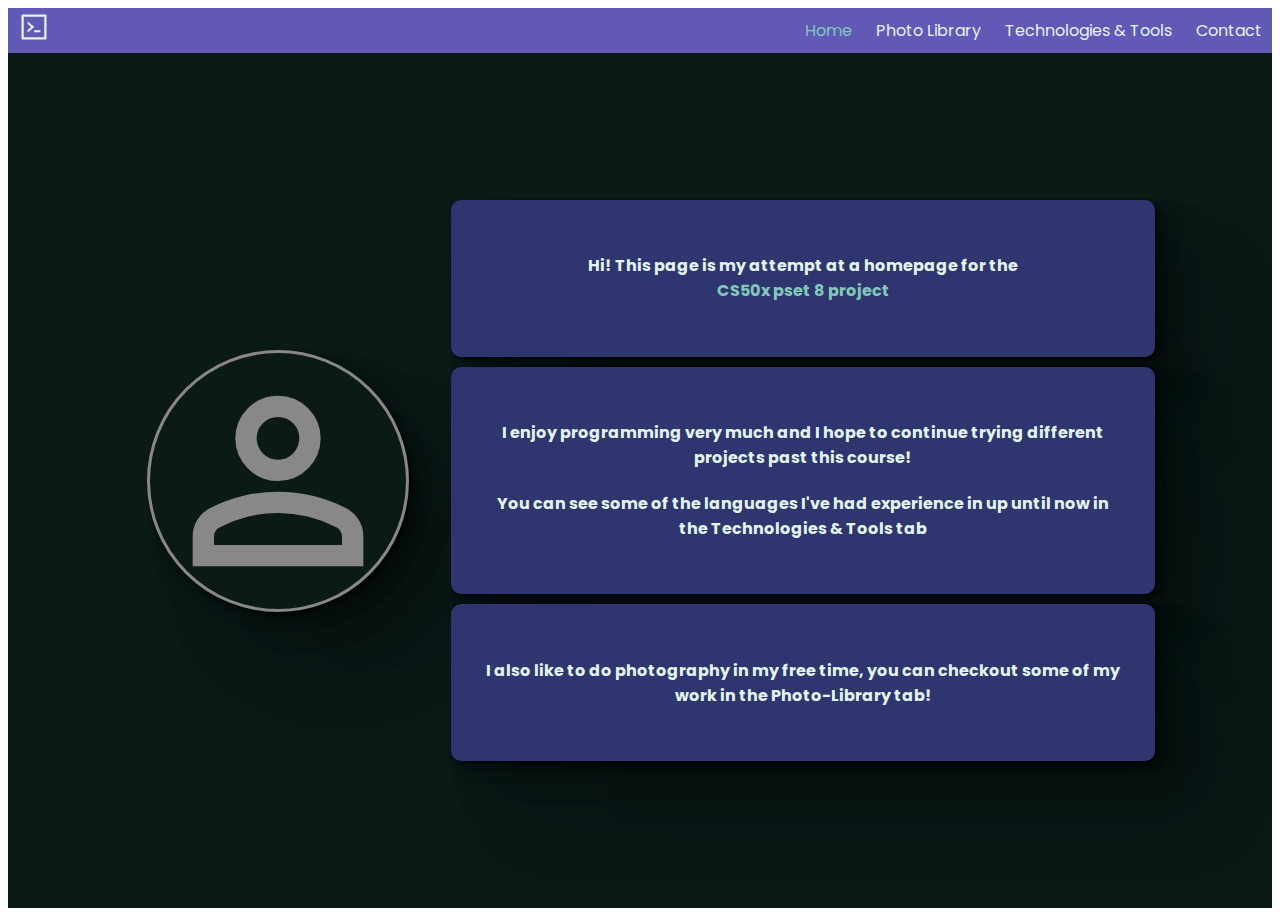
<file: index.html>
<!DOCTYPE html>

<html lang="en">
    <head>
        <link rel="stylesheet" href="https://cdn.jsdelivr.net/npm/bootstrap@4.5.3/dist/css/bootstrap.min.css" integrity="sha384-TX8t27EcRE3e/ihU7zmQxVncDAy5uIKz4rEkgIXeMed4M0jlfIDPvg6uqKI2xXr2" crossorigin="anonymous">
        <script src="https://code.jquery.com/jquery-3.5.1.slim.min.js" integrity="sha384-DfXdz2htPH0lsSSs5nCTpuj/zy4C+OGpamoFVy38MVBnE+IbbVYUew+OrCXaRkfj" crossorigin="anonymous"></script>
        <script src="https://cdn.jsdelivr.net/npm/bootstrap@4.5.3/dist/js/bootstrap.bundle.min.js" integrity="sha384-ho+j7jyWK8fNQe+A12Hb8AhRq26LrZ/JpcUGGOn+Y7RsweNrtN/tE3MoK7ZeZDyx" crossorigin="anonymous"></script>
        <link href="./styles.css" rel="stylesheet">
        <script src="./burger_menu.js" defer></script>

        <meta name="viewport" content="width=device-width, initial-scale=1">
        <title>My Homepage</title>
    </head>
    <body>
        <nav id="head">
            <div id="logo">
                <svg xmlns="http://www.w3.org/2000/svg" width="32" height="32" viewBox="0 0 1024 1024"><path fill="currentColor"
                    d="M516 673c0 4.4 3.4 8 7.5 8h185c4.1 0 7.5-3.6 7.5-8v-48c0-4.4-3.4-8-7.5-8h-185c-4.1 0-7.5 3.6-7.5 8v48zm-194.9 6.1l192-161c3.8-3.2 3.8-9.1 0-12.3l-192-160.9A7.95 7.95 0 0 0 308 351v62.7c0 2.4 1 4.6 2.9 6.1L420.7 512l-109.8 92.2a8.1 8.1 0 0 0-2.9 6.1V673c0 6.8 7.9 10.5 13.1 6.1zM880 112H144c-17.7 0-32 14.3-32 32v736c0 17.7 14.3 32 32 32h736c17.7 0 32-14.3 32-32V144c0-17.7-14.3-32-32-32zm-40 728H184V184h656v656z"/></svg>
            </div>
            <div id="borgir">
                <svg id="open" xmlns="http://www.w3.org/2000/svg" width="32" height="32" viewBox="0 0 24 24"><path fill="none" stroke="#ffffff" stroke-linecap="round" stroke-width="1.5" d="M4 7h3m13 0h-9m9 10h-3M4 17h9m-9-5h16"/></svg>
                <svg id="close" class="hide_me" xmlns="http://www.w3.org/2000/svg" width="32" height="32" viewBox="0 0 24 24"><path fill="#ffffff" d="M19 6.41L17.59 5L12 10.59L6.41 5L5 6.41L10.59 12L5 17.59L6.41 19L12 13.41L17.59 19L19 17.59L13.41 12L19 6.41z"/></svg>
            </div>
            <div id="content">
                <a style="color:var(--text_alt);" href="./index.html">Home</a>
                <a href="./photos.html">Photo Library</a>
                <a href="./langs.html">Technologies & Tools</a>
                <a href="./contact.html">Contact</a>
            </div>
        </nav>
        <section id="main" class="scroll">
            <svg id="icon" xmlns="http://www.w3.org/2000/svg" width="256" height="256" viewBox="0 0 24 24"><path fill="#888888" d="M12 12q-1.65 0-2.825-1.175T8 8q0-1.65 1.175-2.825T12 4q1.65 0 2.825 1.175T16 8q0 1.65-1.175 2.825T12 12Zm-8 8v-2.8q0-.85.438-1.562T5.6 14.55q1.55-.775 3.15-1.162T12 13q1.65 0 3.25.388t3.15 1.162q.725.375 1.163 1.088T20 17.2V20H4Zm2-2h12v-.8q0-.275-.137-.5t-.363-.35q-1.35-.675-2.725-1.012T12 15q-1.4 0-2.775.338T6.5 16.35q-.225.125-.363.35T6 17.2v.8Zm6-8q.825 0 1.413-.587T14 8q0-.825-.587-1.412T12 6q-.825 0-1.412.588T10 8q0 .825.588 1.413T12 10Zm0-2Zm0 10Z"/></svg>
            <div id="home_container">
                <div class="text_box">
                    <h4>Hi! This page is my attempt at a homepage for the<br><a href="https://cs50.harvard.edu/x/2023/psets/8/homepage/" target="_blank">CS50x pset 8 project</a></h4>
                </div>
                <div class="text_box">
                    <h4>I enjoy programming very much and I hope to continue trying different projects past this course!</h4>
                    <h4>You can see some of the languages I've had experience in up until now in the Technologies & Tools tab</h4>
                </div>
                <div class="text_box">
                    <h4>I also like to do photography in my free time, you can checkout some of my work in the Photo-Library tab!</h4>
                </div>
            </div>
        </section>
    </body>
</html>
</file>
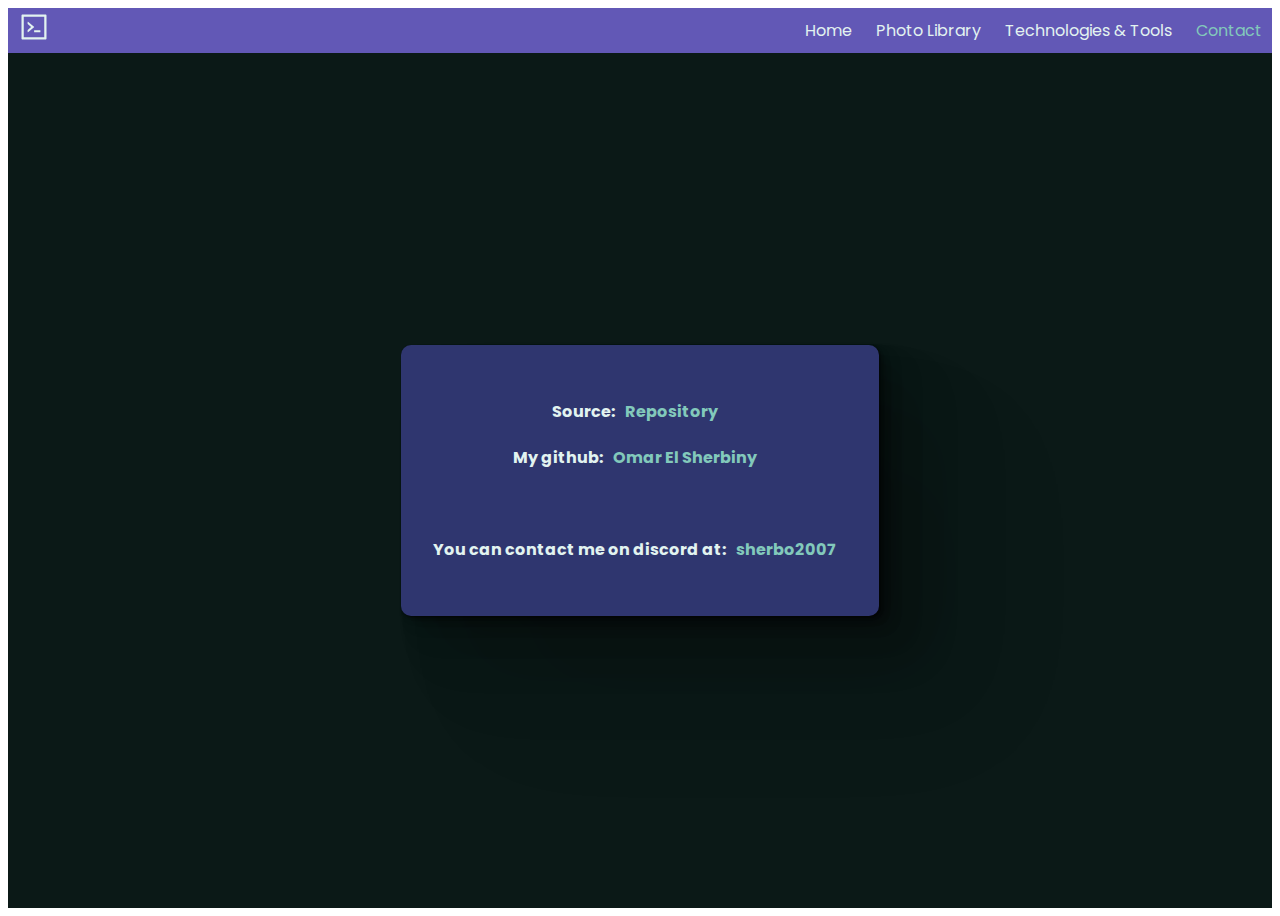
<file: contact.html>
<!DOCTYPE html>

<html lang="en">
    <head>
        <link rel="stylesheet" href="https://cdn.jsdelivr.net/npm/bootstrap@4.5.3/dist/css/bootstrap.min.css" integrity="sha384-TX8t27EcRE3e/ihU7zmQxVncDAy5uIKz4rEkgIXeMed4M0jlfIDPvg6uqKI2xXr2" crossorigin="anonymous">
        <script src="https://code.jquery.com/jquery-3.5.1.slim.min.js" integrity="sha384-DfXdz2htPH0lsSSs5nCTpuj/zy4C+OGpamoFVy38MVBnE+IbbVYUew+OrCXaRkfj" crossorigin="anonymous"></script>
        <script src="https://cdn.jsdelivr.net/npm/bootstrap@4.5.3/dist/js/bootstrap.bundle.min.js" integrity="sha384-ho+j7jyWK8fNQe+A12Hb8AhRq26LrZ/JpcUGGOn+Y7RsweNrtN/tE3MoK7ZeZDyx" crossorigin="anonymous"></script>
        <link href="./styles.css" rel="stylesheet">
        <script src="./burger_menu.js" defer></script>

        <meta name="viewport" content="width=device-width, initial-scale=1">
        <title>My Homepage</title>
    </head>
    <body>
        <nav id="head">
            <div id="logo">
                <svg xmlns="http://www.w3.org/2000/svg" width="32" height="32" viewBox="0 0 1024 1024"><path fill="currentColor"
                    d="M516 673c0 4.4 3.4 8 7.5 8h185c4.1 0 7.5-3.6 7.5-8v-48c0-4.4-3.4-8-7.5-8h-185c-4.1 0-7.5 3.6-7.5 8v48zm-194.9 6.1l192-161c3.8-3.2 3.8-9.1 0-12.3l-192-160.9A7.95 7.95 0 0 0 308 351v62.7c0 2.4 1 4.6 2.9 6.1L420.7 512l-109.8 92.2a8.1 8.1 0 0 0-2.9 6.1V673c0 6.8 7.9 10.5 13.1 6.1zM880 112H144c-17.7 0-32 14.3-32 32v736c0 17.7 14.3 32 32 32h736c17.7 0 32-14.3 32-32V144c0-17.7-14.3-32-32-32zm-40 728H184V184h656v656z"/></svg>
            </div>
            <div id="borgir">
                <svg id="open" xmlns="http://www.w3.org/2000/svg" width="32" height="32" viewBox="0 0 24 24"><path fill="none" stroke="#ffffff" stroke-linecap="round" stroke-width="1.5" d="M4 7h3m13 0h-9m9 10h-3M4 17h9m-9-5h16"/></svg>
                <svg id="close" class="hide_me" xmlns="http://www.w3.org/2000/svg" width="32" height="32" viewBox="0 0 24 24"><path fill="#ffffff" d="M19 6.41L17.59 5L12 10.59L6.41 5L5 6.41L10.59 12L5 17.59L6.41 19L12 13.41L17.59 19L19 17.59L13.41 12L19 6.41z"/></svg>
            </div>
            <div id="content">
                <a href="./index.html">Home</a>
                <a href="./photos.html">Photo Library</a>
                <a href="./langs.html">Technologies & Tools</a>
                <a style="color:var(--text_alt);" href="./contact.html">Contact</a>
            </div>
        </nav>
        <section id="main" class="scroll">
            <div class="text_box">
                <h4>Source:<a href="https://github.com/omar-elsherbiny/My-Hompage" target="_blank">Repository</a></h4>
                <h4>My github:<a href="https://github.com/omar-elsherbiny" target="_blank">Omar El Sherbiny</a></h4>
                <br>
                <h4>You can contact me on discord at:<a href="https://discord.com/users/618443479856447500" target="_blank">sherbo2007</a></h4>
            </div>
        </section>
    </body>
</html>
</file>
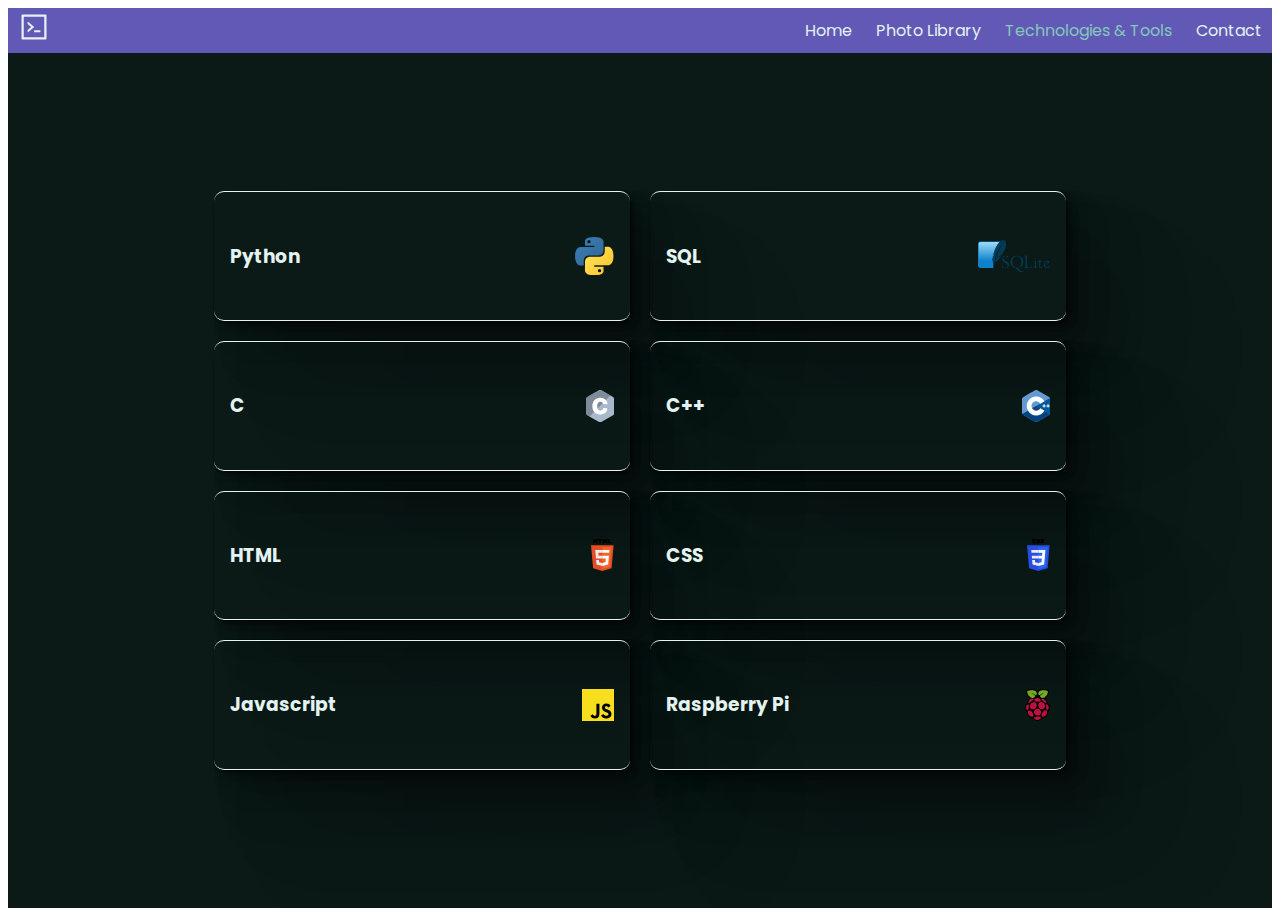
<file: langs.html>
<!DOCTYPE html>

<html lang="en">
    <head>
        <link rel="stylesheet" href="https://cdn.jsdelivr.net/npm/bootstrap@4.5.3/dist/css/bootstrap.min.css" integrity="sha384-TX8t27EcRE3e/ihU7zmQxVncDAy5uIKz4rEkgIXeMed4M0jlfIDPvg6uqKI2xXr2" crossorigin="anonymous">
        <script src="https://code.jquery.com/jquery-3.5.1.slim.min.js" integrity="sha384-DfXdz2htPH0lsSSs5nCTpuj/zy4C+OGpamoFVy38MVBnE+IbbVYUew+OrCXaRkfj" crossorigin="anonymous"></script>
        <script src="https://cdn.jsdelivr.net/npm/bootstrap@4.5.3/dist/js/bootstrap.bundle.min.js" integrity="sha384-ho+j7jyWK8fNQe+A12Hb8AhRq26LrZ/JpcUGGOn+Y7RsweNrtN/tE3MoK7ZeZDyx" crossorigin="anonymous"></script>
        <link href="./styles.css" rel="stylesheet">
        <script src="./burger_menu.js" defer></script>

        <meta name="viewport" content="width=device-width, initial-scale=1">
        <title>My Homepage</title>
    </head>
    <body>
        <nav id="head">
            <div id="logo">
                <svg xmlns="http://www.w3.org/2000/svg" width="32" height="32" viewBox="0 0 1024 1024"><path fill="currentColor"
                    d="M516 673c0 4.4 3.4 8 7.5 8h185c4.1 0 7.5-3.6 7.5-8v-48c0-4.4-3.4-8-7.5-8h-185c-4.1 0-7.5 3.6-7.5 8v48zm-194.9 6.1l192-161c3.8-3.2 3.8-9.1 0-12.3l-192-160.9A7.95 7.95 0 0 0 308 351v62.7c0 2.4 1 4.6 2.9 6.1L420.7 512l-109.8 92.2a8.1 8.1 0 0 0-2.9 6.1V673c0 6.8 7.9 10.5 13.1 6.1zM880 112H144c-17.7 0-32 14.3-32 32v736c0 17.7 14.3 32 32 32h736c17.7 0 32-14.3 32-32V144c0-17.7-14.3-32-32-32zm-40 728H184V184h656v656z"/></svg>
            </div>
            <div id="borgir">
                <svg id="open" xmlns="http://www.w3.org/2000/svg" width="32" height="32" viewBox="0 0 24 24"><path fill="none" stroke="#ffffff" stroke-linecap="round" stroke-width="1.5" d="M4 7h3m13 0h-9m9 10h-3M4 17h9m-9-5h16"/></svg>
                <svg id="close" class="hide_me" xmlns="http://www.w3.org/2000/svg" width="32" height="32" viewBox="0 0 24 24"><path fill="#ffffff" d="M19 6.41L17.59 5L12 10.59L6.41 5L5 6.41L10.59 12L5 17.59L6.41 19L12 13.41L17.59 19L19 17.59L13.41 12L19 6.41z"/></svg>
            </div>
            <div id="content">
                <a href="./index.html">Home</a>
                <a href="./photos.html">Photo Library</a>
                <a style="color:var(--text_alt);" href="./langs.html">Technologies & Tools</a>
                <a href="./contact.html">Contact</a>
            </div>
        </nav>
        <section id="main" class="scroll">
            <div id="lang_container">
                <div class="lang">
                    <h3>Python</h3>
                    <svg xmlns="http://www.w3.org/2000/svg" width="38.556" height="38.4" viewBox="0 0 256 255"><defs><linearGradient id="logosPython0" x1="12.959%" x2="79.639%" y1="12.039%" y2="78.201%"><stop offset="0%" stop-color="#387EB8"/><stop offset="100%" stop-color="#366994"/></linearGradient><linearGradient id="logosPython1" x1="19.128%" x2="90.742%" y1="20.579%" y2="88.429%"><stop offset="0%" stop-color="#FFE052"/><stop offset="100%" stop-color="#FFC331"/></linearGradient></defs><path fill="url(#logosPython0)" d="M126.916.072c-64.832 0-60.784 28.115-60.784 28.115l.072 29.128h61.868v8.745H41.631S.145 61.355.145 126.77c0 65.417 36.21 63.097 36.21 63.097h21.61v-30.356s-1.165-36.21 35.632-36.21h61.362s34.475.557 34.475-33.319V33.97S194.67.072 126.916.072ZM92.802 19.66a11.12 11.12 0 0 1 11.13 11.13a11.12 11.12 0 0 1-11.13 11.13a11.12 11.12 0 0 1-11.13-11.13a11.12 11.12 0 0 1 11.13-11.13Z"/><path fill="url(#logosPython1)" d="M128.757 254.126c64.832 0 60.784-28.115 60.784-28.115l-.072-29.127H127.6v-8.745h86.441s41.486 4.705 41.486-60.712c0-65.416-36.21-63.096-36.21-63.096h-21.61v30.355s1.165 36.21-35.632 36.21h-61.362s-34.475-.557-34.475 33.32v56.013s-5.235 33.897 62.518 33.897Zm34.114-19.586a11.12 11.12 0 0 1-11.13-11.13a11.12 11.12 0 0 1 11.13-11.131a11.12 11.12 0 0 1 11.13 11.13a11.12 11.12 0 0 1-11.13 11.13Z"/></svg>
                </div>
                <div class="lang">
                    <h3>SQL</h3>
                    <svg xmlns="http://www.w3.org/2000/svg" width="71.86" height="32" viewBox="0 0 512 228"><defs><linearGradient id="logosSqlite0" x1="57.662%" x2="57.662%" y1="2.046%" y2="94.439%"><stop offset="0%" stop-color="#97D9F6"/><stop offset="92.024%" stop-color="#0F80CC"/><stop offset="100%" stop-color="#0F80CC"/></linearGradient></defs><path fill="#003B57" d="M194.52 112.044c-6.821 0-12.368 2.02-16.62 6.055c-4.251 4.04-6.408 9.335-6.408 15.824c0 3.362.535 6.428 1.59 9.237c1.056 2.815 2.699 5.423 4.907 7.78c2.208 2.358 6.628 5.561 13.215 9.635c8.084 4.934 13.373 8.939 15.912 12.066c2.54 3.124 3.801 6.398 3.801 9.812c0 4.57-1.504 8.219-4.597 10.961c-3.097 2.744-7.24 4.11-12.375 4.11c-5.417 0-10.136-1.909-14.188-5.7c-4.052-3.798-6.098-8.821-6.144-15.117h-2.52v22.851h2.52c.77-2.164 1.834-3.27 3.227-3.27c.67 0 2.24.461 4.685 1.325c5.949 2.117 10.834 3.138 14.674 3.138c6.617 0 12.266-2.317 16.972-7.027c4.7-4.708 7.072-10.387 7.072-17.017c0-5.14-1.566-9.715-4.64-13.701c-3.075-3.992-9.054-8.635-17.99-13.967c-7.689-4.62-12.68-8.382-14.983-11.315c-2.307-2.929-3.492-6.169-3.492-9.724c0-3.845 1.413-6.934 4.199-9.238c2.786-2.305 6.437-3.447 11.006-3.447c5.14 0 9.426 1.526 12.817 4.597c3.388 3.076 5.347 7.339 5.923 12.817h2.52v-19.8h-2.343c-.287 1.009-.552 1.654-.796 1.944c-.237.288-.693.442-1.37.442c-.815 0-2.268-.343-4.332-1.017c-4.42-1.488-8.495-2.254-12.243-2.254Zm82.342 0c-8.311 0-15.857 1.96-22.674 5.879c-6.828 3.912-12.233 9.345-16.221 16.265c-3.987 6.92-5.967 14.268-5.967 22.1c0 10.52 3.444 19.894 10.387 28.11c6.946 8.21 15.27 13.326 24.928 15.293c2.208 1.15 5.367 4.12 9.503 8.928c4.66 5.425 8.603 9.338 11.845 11.668a35.592 35.592 0 0 0 10.43 5.172c3.7 1.126 7.699 1.68 12.023 1.68c5.237 0 9.925-.911 14.055-2.785l-.928-2.299c-2.397.865-4.954 1.282-7.646 1.282c-3.655 0-7.348-1.205-11.05-3.624c-3.697-2.426-8.32-7.053-13.834-13.879c-2.592-3.27-4.381-5.334-5.393-6.143c10.568-2.064 19.257-7.185 26.034-15.382c6.774-8.192 10.165-17.542 10.165-28.022c0-12.442-4.427-22.9-13.215-31.425c-8.796-8.527-19.612-12.818-32.442-12.818Zm51.403 0l.133 2.696c5.533 0 8.633 1.63 9.326 4.906c.258 1.173.376 3.337.397 6.453l-.044 59.625c-.046 4.453-.68 7.296-1.9 8.53c-1.222 1.225-3.287 1.993-6.276 2.298l-.133 2.697h55.16l1.415-13.525h-2.52c-.72 3.684-2.369 6.324-4.994 7.823c-2.633 1.51-7.288 2.254-14.011 2.254h-5.216c-6.05 0-9.55-2.187-10.475-6.586c-.19-.87-.256-1.803-.265-2.828l.22-60.288c0-4.446.561-7.425 1.725-8.884c1.175-1.453 3.295-2.266 6.364-2.475l-.132-2.696h-28.774Zm-50.52 3.27c9.375 0 17.028 3.693 22.94 11.139c5.91 7.449 8.84 17.658 8.84 30.586c0 12.25-2.972 22.058-8.928 29.436c-5.957 7.376-13.884 11.05-23.735 11.05c-9.464 0-17.139-3.789-23.028-11.403c-5.884-7.615-8.795-17.501-8.795-29.658c0-12.492 2.947-22.492 8.884-29.967c5.933-7.466 13.878-11.182 23.823-11.182Zm126.852 12.819c-1.346 0-2.371.454-3.138 1.37c-.785.912-1.026 2.017-.752 3.359c.265 1.302 1 2.442 2.166 3.403c1.16.96 2.411 1.459 3.757 1.459c1.301 0 2.293-.499 3.005-1.459c.713-.96.93-2.101.663-3.403c-.274-1.342-.983-2.447-2.077-3.36c-1.107-.915-2.323-1.37-3.624-1.37Zm36.375 9.149c-2.286 8.794-7.241 13.553-14.85 14.32l.088 2.52h8.884l-.177 29.79c.014 5.093.17 8.484.53 10.21c.876 4.131 3.574 6.232 8.089 6.232c6.533 0 13.385-3.98 20.552-11.934l-2.165-1.856c-5.175 5.238-9.75 7.867-13.746 7.867c-2.456 0-3.978-1.412-4.553-4.199c-.157-.677-.22-1.468-.22-2.387l.088-33.723h13.569l-.133-4.023h-13.392v-12.817h-2.564Zm52.464 11.226c-7.59 0-13.763 3.685-18.563 11.006c-4.775 7.333-6.253 15.458-4.376 24.398c1.105 5.236 3.306 9.294 6.674 12.154c3.363 2.86 7.629 4.288 12.73 4.288c4.748 0 11.36-1.203 14.143-3.625c2.79-2.42 5.36-6.342 7.735-11.712l-1.9-1.99c-3.788 6.968-11.43 10.476-17.194 10.476c-7.924 0-12.777-4.348-14.586-12.995a31.614 31.614 0 0 1-.53-3.536c9.427-1.492 16.571-4.135 21.392-7.955c4.818-3.823 9.655-7.875 8.752-12.155c-.538-2.544-1.858-4.544-3.89-6.055c-2.058-1.511-7.4-2.299-10.387-2.299Zm-82.96.31l-16.354 3.757v2.917l5.657-.707c2.74 0 4.353 1.24 4.862 3.712c.171.827.28 1.99.31 3.448l-.178 26.74c-.045 3.7-.456 5.851-1.281 6.497c-.833.647-3.029.973-6.586.973l-.088 2.519h25.944l-.044-2.52c-3.605 0-5.942-.284-6.983-.84c-1.024-.55-1.73-1.555-2.033-3.093c-.235-1.108-.338-3.018-.354-5.657l.089-37.746h-2.962Zm78.806 4.95c1.579 0 3.104.61 4.64 1.812c1.516 1.198 2.439 2.53 2.741 3.978c1.48 7.11-4.823 12.024-19.006 14.762c-.404-5.183.494-9.89 2.785-14.143c2.274-4.25 5.235-6.409 8.84-6.409Z"/><path fill="#0F80CC" d="M157.888 9.952H17.15C7.717 9.952 0 17.67 0 27.102V182.31c0 9.432 7.717 17.15 17.15 17.15h92.693c-1.052-46.122 14.698-135.63 48.045-189.508Z"/><path fill="url(#logosSqlite0)" d="M152.775 14.955H17.15c-6.698 0-12.148 5.449-12.148 12.148v143.883c30.716-11.788 76.817-21.96 108.693-21.498c6.406-33.494 25.232-99.134 39.08-134.533Z"/><path fill="#003B57" d="M190.715 4.872c-9.639-8.595-21.31-5.143-32.827 5.08c-1.71 1.518-3.416 3.203-5.113 5.003c-19.704 20.903-37.994 59.62-43.676 89.19c2.214 4.489 3.943 10.217 5.081 14.593c.292 1.122.555 2.176.766 3.072c.5 2.122.769 3.497.769 3.497s-.177-.668-.902-2.77c-.138-.403-.292-.843-.474-1.361a15.78 15.78 0 0 0-.304-.752c-1.285-2.988-4.84-9.294-6.405-12.04a300.723 300.723 0 0 0-3.511 10.983c4.517 8.265 7.27 22.429 7.27 22.429s-.239-.918-1.374-4.122c-1.008-2.833-6.027-11.628-7.216-13.684c-2.034 7.509-2.842 12.578-2.113 13.812c1.415 2.391 2.762 6.518 3.946 11.081c2.673 10.28 4.53 22.796 4.53 22.796s.06.83.162 2.106c-.372 8.633-.149 17.584.52 25.674c.885 10.71 2.552 19.91 4.677 24.834l1.443-.786c-3.12-9.701-4.388-22.414-3.833-37.076c.84-22.41 5.997-49.437 15.526-77.606c16.1-42.523 38.436-76.641 58.879-92.935c-18.633 16.828-43.851 71.297-51.4 91.467c-8.453 22.588-14.443 43.784-18.053 64.092c6.229-19.039 26.368-27.222 26.368-27.222s9.877-12.182 21.42-29.586c-6.914 1.577-18.268 4.277-22.071 5.875c-5.61 2.353-7.121 3.156-7.121 3.156s18.17-11.066 33.76-16.076c21.44-33.768 44.799-81.74 21.276-102.724"/></svg>
                </div>
                <div class="lang">
                    <h3>C</h3>
                    <svg xmlns="http://www.w3.org/2000/svg" width="28.45" height="32" viewBox="0 0 256 288"><path fill="#A9B9CB" d="M255.987 85.672c-.002-4.843-1.037-9.122-3.129-12.794c-2.055-3.612-5.134-6.638-9.262-9.032c-34.081-19.67-68.195-39.28-102.264-58.97c-9.185-5.307-18.091-5.114-27.208.27c-13.565 8.008-81.481 46.956-101.719 58.689C4.071 68.665.015 76.056.013 85.663C0 125.221.013 164.777 0 204.336c.002 4.736.993 8.932 2.993 12.55c2.056 3.72 5.177 6.83 9.401 9.278c20.239 11.733 88.164 50.678 101.726 58.688c9.121 5.387 18.027 5.579 27.215.27c34.07-19.691 68.186-39.3 102.272-58.97c4.224-2.447 7.345-5.559 9.401-9.276c1.997-3.618 2.99-7.814 2.992-12.551c0 0 0-79.094-.013-118.653"/><path fill="#7F8B99" d="M141.101 5.134c-9.17-5.294-18.061-5.101-27.163.269C100.395 13.39 32.59 52.237 12.385 63.94C4.064 68.757.015 76.129.013 85.711C0 125.166.013 164.62 0 204.076c.002 4.724.991 8.909 2.988 12.517c2.053 3.711 5.169 6.813 9.386 9.254a9008.51 9008.51 0 0 0 20.159 11.62L219.625 50.375c-26.178-15.074-52.363-30.136-78.524-45.241"/><path fill="#FFF" d="m154.456 126.968l39.839.281c0-16.599-16.802-57.249-64.973-57.249c-30.691 0-71.951 19.512-71.951 75.61c0 56.097 40.447 74.39 71.951 74.39c51.017 0 63.21-35.302 63.21-55.252l-38.007-2.173s1.017 23.075-25.406 23.075c-24.39 0-28.46-29.878-28.46-40.04c0-15.447 5.493-40.244 28.46-40.244c22.968 0 25.337 21.602 25.337 21.602"/></svg>
                </div>
                <div class="lang">
                    <h3>C++</h3>
                    <svg xmlns="http://www.w3.org/2000/svg" width="28.45" height="32" viewBox="0 0 256 288"><path fill="#649AD2" d="M255.987 84.59c-.002-4.837-1.037-9.112-3.13-12.781c-2.054-3.608-5.133-6.632-9.261-9.023c-34.08-19.651-68.195-39.242-102.264-58.913c-9.185-5.303-18.09-5.11-27.208.27c-13.565 8-81.48 46.91-101.719 58.632C4.071 67.6.015 74.984.013 84.58C0 124.101.013 163.62 0 203.141c0 4.73.993 8.923 2.993 12.537c2.056 3.717 5.177 6.824 9.401 9.269c20.24 11.722 88.164 50.63 101.726 58.631c9.121 5.382 18.027 5.575 27.215.27c34.07-19.672 68.186-39.262 102.272-58.913c4.224-2.444 7.345-5.553 9.401-9.267c1.997-3.614 2.992-7.806 2.992-12.539c0 0 0-79.018-.013-118.539"/><path fill="#004482" d="m128.392 143.476l-125.4 72.202c2.057 3.717 5.178 6.824 9.402 9.269c20.24 11.722 88.164 50.63 101.726 58.631c9.121 5.382 18.027 5.575 27.215.27c34.07-19.672 68.186-39.262 102.272-58.913c4.224-2.444 7.345-5.553 9.401-9.267l-124.616-72.192"/><path fill="#1A4674" d="M91.25 164.863c7.297 12.738 21.014 21.33 36.75 21.33c15.833 0 29.628-8.7 36.888-21.576l-36.496-21.141l-37.142 21.387"/><path fill="#01589C" d="M255.987 84.59c-.002-4.837-1.037-9.112-3.13-12.781l-124.465 71.667l124.616 72.192c1.997-3.614 2.99-7.806 2.992-12.539c0 0 0-79.018-.013-118.539"/><path fill="#FFF" d="M249.135 148.636h-9.738v9.74h-9.74v-9.74h-9.737V138.9h9.737v-9.738h9.74v9.738h9.738v9.737ZM128 58.847c31.135 0 58.358 16.74 73.17 41.709l.444.759l-37.001 21.307c-7.333-12.609-20.978-21.094-36.613-21.094c-23.38 0-42.333 18.953-42.333 42.332a42.13 42.13 0 0 0 5.583 21.003c7.297 12.738 21.014 21.33 36.75 21.33c15.659 0 29.325-8.51 36.647-21.153l.241-.423l36.947 21.406c-14.65 25.597-42.228 42.851-73.835 42.851c-31.549 0-59.084-17.185-73.754-42.707c-7.162-12.459-11.26-26.904-11.26-42.307c0-46.95 38.061-85.013 85.014-85.013Zm75.865 70.314v9.738h9.737v9.737h-9.737v9.74h-9.738v-9.74h-9.738V138.9h9.738v-9.738h9.738Z"/></svg>
                </div>
                <div class="lang">
                    <h3>HTML</h3>
                    <svg xmlns="http://www.w3.org/2000/svg" width="22.7" height="32" viewBox="0 0 256 361"><path fill="#E44D26" d="m255.555 70.766l-23.241 260.36l-104.47 28.962l-104.182-28.922L.445 70.766h255.11Z"/><path fill="#F16529" d="m128 337.95l84.417-23.403l19.86-222.49H128V337.95Z"/><path fill="#EBEBEB" d="M82.82 155.932H128v-31.937H47.917l.764 8.568l7.85 88.01H128v-31.937H85.739l-2.919-32.704Zm7.198 80.61h-32.06l4.474 50.146l65.421 18.16l.147-.04V271.58l-.14.037l-35.568-9.604l-2.274-25.471Z"/><path d="M24.18 0h16.23v16.035h14.847V0h16.231v48.558h-16.23v-16.26H40.411v16.26h-16.23V0Zm68.65 16.103H78.544V0h44.814v16.103h-14.295v32.455h-16.23V16.103h-.001ZM130.47 0h16.923l10.41 17.062L168.203 0h16.93v48.558h-16.164V24.49l-11.166 17.265h-.28L146.35 24.49v24.068h-15.88V0Zm62.74 0h16.235v32.508h22.824v16.05h-39.06V0Z"/><path fill="#FFF" d="M127.89 220.573h39.327l-3.708 41.42l-35.62 9.614v33.226l65.473-18.145l.48-5.396l7.506-84.08l.779-8.576H127.89v31.937Zm0-64.719v.078h77.143l.64-7.178l1.456-16.191l.763-8.568H127.89v31.86Z"/></svg>
                </div>
                <div class="lang">
                    <h3>CSS</h3>
                    <svg xmlns="http://www.w3.org/2000/svg" width="22.7" height="32" viewBox="0 0 256 361"><path fill="#264DE4" d="M127.844 360.088L23.662 331.166L.445 70.766h255.11l-23.241 260.36l-104.47 28.962Z"/><path fill="#2965F1" d="m212.417 314.547l19.86-222.49H128V337.95l84.417-23.403Z"/><path fill="#EBEBEB" d="m53.669 188.636l2.862 31.937H128v-31.937H53.669Zm-5.752-64.641l2.903 31.937H128v-31.937H47.917ZM128 271.58l-.14.037l-35.568-9.604l-2.274-25.471h-32.06l4.474 50.146l65.421 18.16l.147-.04V271.58Z"/><path d="M60.484 0h38.68v16.176H76.66v16.176h22.506v16.175H60.484V0Zm46.417 0h38.681v14.066h-22.505v2.813h22.505v32.352h-38.68V34.46h22.505v-2.813H106.9V0Zm46.418 0H192v14.066h-22.505v2.813H192v32.352h-38.681V34.46h22.505v-2.813H153.32V0Z"/><path fill="#FFF" d="m202.127 188.636l5.765-64.641H127.89v31.937h45.002l-2.906 32.704H127.89v31.937h39.327l-3.708 41.42l-35.62 9.614v33.226l65.473-18.145l.48-5.396l7.506-84.08l.779-8.576Z"/></svg>
                </div>
                <div class="lang">
                    <h3>Javascript</h3>
                    <svg xmlns="http://www.w3.org/2000/svg" width="32" height="32" viewBox="0 0 256 256"><path fill="#F7DF1E" d="M0 0h256v256H0V0Z"/><path d="m67.312 213.932l19.59-11.856c3.78 6.701 7.218 12.371 15.465 12.371c7.905 0 12.89-3.092 12.89-15.12v-81.798h24.057v82.138c0 24.917-14.606 36.259-35.916 36.259c-19.245 0-30.416-9.967-36.087-21.996m85.07-2.576l19.588-11.341c5.157 8.421 11.859 14.607 23.715 14.607c9.969 0 16.325-4.984 16.325-11.858c0-8.248-6.53-11.17-17.528-15.98l-6.013-2.58c-17.357-7.387-28.87-16.667-28.87-36.257c0-18.044 13.747-31.792 35.228-31.792c15.294 0 26.292 5.328 34.196 19.247l-18.732 12.03c-4.125-7.389-8.591-10.31-15.465-10.31c-7.046 0-11.514 4.468-11.514 10.31c0 7.217 4.468 10.14 14.778 14.608l6.014 2.577c20.45 8.765 31.963 17.7 31.963 37.804c0 21.654-17.012 33.51-39.867 33.51c-22.339 0-36.774-10.654-43.819-24.574"/></svg>
                </div>
                <div class="lang">
                    <h3>Raspberry Pi</h3>
                    <svg xmlns="http://www.w3.org/2000/svg" width="25.06" height="32" viewBox="0 0 256 327"><path d="M69.298.005c-1.653.051-3.433.662-5.453 2.255C58.9.353 54.102-.31 49.813 3.573c-6.623-.859-8.775.914-10.406 2.984c-1.454-.03-10.879-1.495-15.202 4.953C13.343 10.225 9.91 17.899 13.8 25.056c-2.219 3.434-4.518 6.827.67 13.375c-1.835 3.646-.697 7.602 3.626 12.389c-1.14 5.127 1.102 8.743 5.125 11.562c-.753 7.015 6.433 11.094 8.578 12.547c.824 4.087 2.541 7.945 10.748 10.077c1.354 6.092 6.286 7.144 11.063 8.422c-15.787 9.177-29.325 21.25-29.233 50.875l-2.313 4.125c-18.102 11.008-34.388 46.39-8.92 75.148c1.663 9.002 4.453 15.468 6.937 22.624c3.715 28.836 27.962 42.339 34.358 43.936c9.371 7.138 19.352 13.911 32.86 18.656c12.731 13.131 26.525 18.136 40.394 18.128c.204 0 28.277-4.996 41.01-18.128c13.506-4.745 23.487-11.518 32.86-18.656c6.394-1.597 30.641-15.1 34.356-43.936c2.484-7.156 5.274-13.622 6.938-22.624c25.466-28.761 9.181-64.144-8.92-75.152l-2.317-4.125c.092-29.622-13.446-41.696-29.233-50.875c4.776-1.278 9.71-2.33 11.062-8.422c8.207-2.133 9.925-5.99 10.748-10.077c2.146-1.453 9.331-5.532 8.58-12.547c4.021-2.819 6.264-6.436 5.123-11.562c4.324-4.787 5.461-8.743 3.626-12.39c5.19-6.544 2.887-9.937.671-13.371c3.888-7.157.457-14.832-10.409-13.546c-4.32-6.448-13.744-4.984-15.202-4.954c-1.63-2.069-3.782-3.842-10.405-2.983c-4.289-3.883-9.085-3.221-14.032-1.313c-5.874-4.635-9.76-.92-14.2.485c-7.112-2.324-8.739.859-12.233 2.156c-7.756-1.639-10.113 1.929-13.83 5.695l-4.326-.086c-11.698 6.894-17.51 20.932-19.57 28.149c-2.06-7.218-7.859-21.256-19.555-28.149l-4.325.086c-3.723-3.766-6.079-7.334-13.835-5.695C86.78 3.603 85.16.42 78.042 2.744c-2.914-.922-5.594-2.838-8.749-2.74L-11 141"/><path fill="#75A928" d="M46.008 30.334c31.036 16.001 49.079 28.945 58.964 39.969c-5.062 20.289-31.47 21.215-41.126 20.646c1.977-.92 3.627-2.023 4.212-3.716c-2.423-1.722-11.014-.182-17.012-3.551c2.304-.478 3.382-.943 4.459-2.643c-5.666-1.807-11.77-3.365-15.36-6.359c1.937.024 3.746.434 6.276-1.321c-5.075-2.735-10.491-4.903-14.699-9.084c2.624-.064 5.453-.026 6.276-.991c-4.645-2.878-8.565-6.078-11.809-9.579c3.672.443 5.223.062 6.111-.578c-3.512-3.597-7.956-6.634-10.075-11.066c2.726.94 5.221 1.3 7.019-.082c-1.193-2.692-6.305-4.28-9.249-10.571c2.871.279 5.915.626 6.524 0c-1.332-5.428-3.618-8.48-5.86-11.642c6.143-.091 15.451.024 15.03-.495L31.89 15.39c6.001-1.616 12.141.259 16.599 1.651c2.001-1.579-.036-3.576-2.478-5.615c5.1.681 9.708 1.853 13.874 3.468c2.225-2.009-1.445-4.019-3.221-6.028c7.879 1.494 11.217 3.595 14.534 5.698c2.407-2.307.138-4.268-1.486-6.276c5.941 2.2 9.001 5.041 12.222 7.845c1.092-1.474 2.775-2.555.743-6.111c4.218 2.431 7.395 5.296 9.745 8.506c2.61-1.662 1.555-3.934 1.569-6.029c4.384 3.566 7.166 7.361 10.571 11.066c.686-.5 1.286-2.193 1.817-4.872c10.457 10.145 25.234 35.7 3.798 45.832c-18.243-15.046-40.031-25.983-64.176-34.187l.007-.004m164.678 0c-31.032 16.003-49.075 28.943-58.959 39.969c5.062 20.289 31.469 21.215 41.125 20.646c-1.977-.92-3.627-2.023-4.211-3.716c2.423-1.722 11.014-.182 17.011-3.551c-2.304-.478-3.381-.943-4.459-2.643c5.667-1.807 11.771-3.365 15.36-6.359c-1.937.024-3.746.434-6.276-1.321c5.076-2.735 10.492-4.903 14.7-9.084c-2.625-.064-5.454-.026-6.276-.991c4.645-2.878 8.565-6.078 11.809-9.579c-3.673.443-5.223.062-6.111-.578c3.511-3.597 7.956-6.634 10.075-11.066c-2.727.94-5.222 1.3-7.02-.082c1.193-2.692 6.306-4.28 9.249-10.571c-2.87.279-5.915.626-6.524 0c1.335-5.43 3.621-8.482 5.863-11.644c-6.143-.091-15.451.024-15.03-.495l3.799-3.882c-6.001-1.615-12.141.26-16.599 1.652c-2.001-1.579.035-3.576 2.477-5.615c-5.099.68-9.708 1.853-13.873 3.468c-2.226-2.009 1.445-4.019 3.221-6.028c-7.879 1.494-11.217 3.595-14.535 5.698c-2.407-2.307-.137-4.268 1.487-6.276c-5.941 2.2-9.001 5.041-12.222 7.845c-1.093-1.474-2.775-2.555-.744-6.111c-4.217 2.431-7.394 5.296-9.744 8.506c-2.61-1.662-1.555-3.935-1.569-6.029c-4.384 3.566-7.166 7.36-10.571 11.066c-.686-.5-1.286-2.193-1.817-4.873c-10.457 10.146-25.234 35.701-3.798 45.833c18.233-15.05 40.02-25.985 64.166-34.189h-.004"/><path fill="#BC1142" d="M165.933 236.933c.108 18.933-16.449 34.362-36.98 34.461c-20.532.1-37.264-15.167-37.372-34.1a21.72 21.72 0 0 1 0-.361c-.108-18.932 16.448-34.361 36.98-34.461c20.532-.1 37.263 15.167 37.372 34.1v.361m-58.687-97.929c15.404 10.093 18.181 32.969 6.202 51.095c-11.979 18.127-34.177 24.641-49.581 14.549c-15.404-10.093-18.18-32.969-6.202-51.095c11.979-18.127 34.177-24.641 49.581-14.549m41.576-1.827c-15.403 10.092-18.18 32.969-6.202 51.095c11.979 18.127 34.177 24.641 49.581 14.548c15.404-10.092 18.181-32.968 6.202-51.095c-11.978-18.126-34.176-24.64-49.581-14.548M30.258 155.504c16.631-4.458 5.615 68.803-7.917 62.792c-14.885-11.972-19.679-47.033 7.917-62.792m192.195-.913c-16.633-4.457-5.615 68.807 7.917 62.796c14.885-11.973 19.679-47.038-7.917-62.796m-56.507-54.557c28.701-4.846 52.583 12.206 51.619 43.328c-.944 11.932-62.193-41.551-51.619-43.328m-79.3-.913c-28.703-4.847-52.583 12.209-51.619 43.329c.944 11.931 62.194-41.552 51.619-43.329m41.228-7.258c-17.13-.446-33.57 12.713-33.61 20.346c-.047 9.274 13.544 18.77 33.727 19.011c20.61.147 33.762-7.601 33.828-17.172c.076-10.844-18.745-22.353-33.945-22.186v.001m1.046 190.18c14.935-.652 34.975 4.81 35.015 12.057c.248 7.036-18.175 22.934-36.005 22.627c-18.466.797-36.573-15.126-36.336-20.645c-.277-8.092 22.484-14.41 37.326-14.039m-55.164-42.945c10.633 12.81 15.481 35.316 6.607 41.951c-8.395 5.065-28.782 2.979-43.272-17.838c-9.773-17.468-8.514-35.243-1.652-40.465c10.261-6.25 26.115 2.193 38.318 16.352h-.001m108.2-4.061c-11.505 13.475-17.911 38.053-9.519 45.969c8.025 6.15 29.567 5.29 45.479-16.789c11.554-14.829 7.683-39.594 1.083-46.17c-9.804-7.583-23.879 2.122-37.043 16.986v.004"/></svg>
                </div>
            </div>
        </section>
    </body>
</html>
</file>
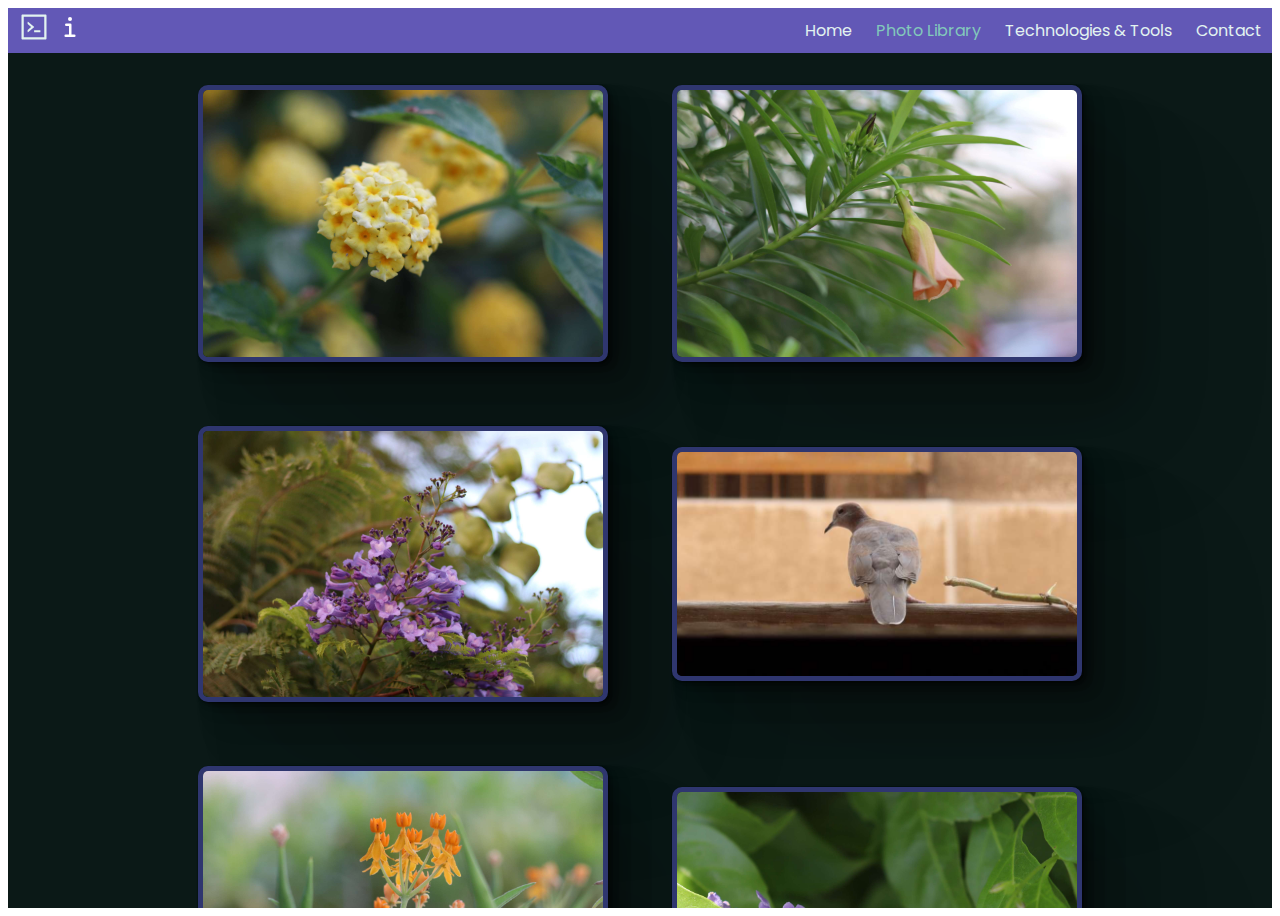
<file: photos.html>
<!DOCTYPE html>

<html lang="en">
    <head>
        <link rel="stylesheet" href="https://cdn.jsdelivr.net/npm/bootstrap@4.5.3/dist/css/bootstrap.min.css" integrity="sha384-TX8t27EcRE3e/ihU7zmQxVncDAy5uIKz4rEkgIXeMed4M0jlfIDPvg6uqKI2xXr2" crossorigin="anonymous">
        <script src="https://code.jquery.com/jquery-3.5.1.slim.min.js" integrity="sha384-DfXdz2htPH0lsSSs5nCTpuj/zy4C+OGpamoFVy38MVBnE+IbbVYUew+OrCXaRkfj" crossorigin="anonymous"></script>
        <script src="https://cdn.jsdelivr.net/npm/bootstrap@4.5.3/dist/js/bootstrap.bundle.min.js" integrity="sha384-ho+j7jyWK8fNQe+A12Hb8AhRq26LrZ/JpcUGGOn+Y7RsweNrtN/tE3MoK7ZeZDyx" crossorigin="anonymous"></script>
        <link href="./styles.css" rel="stylesheet">
        <script src="./burger_menu.js" defer></script>
        <script src="./load_imgs.js" defer></script>
        <script>
            $(function () {
                $("[data-bs-toggle='tooltip']").tooltip();
            });
        </script>

        <meta name="viewport" content="width=device-width, initial-scale=1">
        <title>My Homepage</title>
    </head>
    <body>
        <nav id="head">
            <div id="logo">
                <svg xmlns="http://www.w3.org/2000/svg" width="32" height="32" viewBox="0 0 1024 1024"><path fill="currentColor"
                    d="M516 673c0 4.4 3.4 8 7.5 8h185c4.1 0 7.5-3.6 7.5-8v-48c0-4.4-3.4-8-7.5-8h-185c-4.1 0-7.5 3.6-7.5 8v48zm-194.9 6.1l192-161c3.8-3.2 3.8-9.1 0-12.3l-192-160.9A7.95 7.95 0 0 0 308 351v62.7c0 2.4 1 4.6 2.9 6.1L420.7 512l-109.8 92.2a8.1 8.1 0 0 0-2.9 6.1V673c0 6.8 7.9 10.5 13.1 6.1zM880 112H144c-17.7 0-32 14.3-32 32v736c0 17.7 14.3 32 32 32h736c17.7 0 32-14.3 32-32V144c0-17.7-14.3-32-32-32zm-40 728H184V184h656v656z"/></svg>
                <svg data-bs-toggle="tooltip" data-bs-title="Click on any image to display large version" xmlns="http://www.w3.org/2000/svg" width="32" height="32" viewBox="0 0 512 512"><path fill="none" stroke="#ffffff" stroke-linecap="round" stroke-linejoin="round" stroke-width="40" d="M196 220h64v172"/><path fill="none" stroke="#ffffff" stroke-linecap="round" stroke-miterlimit="10" stroke-width="40" d="M187 396h138"/><path fill="#ffffff" d="M256 160a32 32 0 1 1 32-32a32 32 0 0 1-32 32Z"/></svg>
            </div>
            <div id="borgir">
                <svg id="open" xmlns="http://www.w3.org/2000/svg" width="32" height="32" viewBox="0 0 24 24"><path fill="none" stroke="#ffffff" stroke-linecap="round" stroke-width="1.5" d="M4 7h3m13 0h-9m9 10h-3M4 17h9m-9-5h16"/></svg>
                <svg id="close" class="hide_me" xmlns="http://www.w3.org/2000/svg" width="32" height="32" viewBox="0 0 24 24"><path fill="#ffffff" d="M19 6.41L17.59 5L12 10.59L6.41 5L5 6.41L10.59 12L5 17.59L6.41 19L12 13.41L17.59 19L19 17.59L13.41 12L19 6.41z"/></svg>
            </div>
            <div id="content">
                <a href="./index.html">Home</a>
                <a style="color:var(--text_alt);" href="./photos.html">Photo Library</a>
                <a href="./langs.html">Technologies & Tools</a>
                <a href="./contact.html">Contact</a>
            </div>
        </nav>
        <section id="main" class="scroll">
            <h1 style="display:none;">lol</h1>
        </section>
        <div id="modal" class="hide_me">
            <div id="modal_backdrop" onclick='close_modal()'></div>
            <div id="modal_content">
                <img id="modal_img" src="./imgs/1.jpg" alt="modal containing large view of image">
            </div>
        </div>
    </body>
</html>
</file>
<file: styles.css>
@import url('https://fonts.googleapis.com/css?family=Poppins:700|Poppins:400');
:root {
    --text: #e2f3f0;
    --text_alt: #82c9bb;
    --background: #0b1917;
    --primary: #9fd6cb;
    --secondary: #2f366f;
    --accent: #6258b6;

    --shadow-color: 0deg 0% 0%;
    --shadow-elevation-high:
    0.7px 0.6px 0.8px hsl(var(--shadow-color) / 0.26),
    2.3px 2.2px 2.7px -0.6px hsl(var(--shadow-color) / 0.23),
    5.2px 5px 6.2px -1.2px hsl(var(--shadow-color) / 0.21),
    11.1px 10.7px 13.3px -1.8px hsl(var(--shadow-color) / 0.18),
    21.7px 20.9px 26px -2.4px hsl(var(--shadow-color) / 0.15),
    38.7px 37.3px 46.4px -3px hsl(var(--shadow-color) / 0.13),
    63.9px 61.5px 76.5px -3.6px hsl(var(--shadow-color) / 0.1),
    98.9px 95.3px 118.5px -4.2px hsl(var(--shadow-color) / 0.07);
}

body {
    font-family: 'Poppins';
    font-weight: 400;
    color: var(--text);
    overflow-y: hidden;
}
#head {
    display: flex;
    align-items: center;
    justify-content: space-between;

    position: sticky;
    top: 0px;
    background-color: var(--accent);
    padding-left: 10px;
    z-index: 2;

    height: 5dvh;
    font-size: 16px;

    transition: all 0.3s;
    transition-timing-function: ease-out;
}
#head:hover {
    height: 12dvh;
    font-size: 21px;
    padding-right: 1.5rem;
}

#main {
    display: flex;
    flex-direction: row;
    flex-wrap: wrap;
    align-items: center;
    justify-content: center;

    position: relative;
    background-color: var(--background);
    min-height: 95dvh;
}

/*hyperlink start*/
a {
    position: relative;
    padding: 10px;
    text-decoration: none;
    color: var(--text);
    transition: all .1s ease-out;
}
a:hover {
    text-decoration: none;
    color: var(--text);
    font-size: 25px;
}
a::before {
    content: '';
    position: absolute;
    left: 0;
    top: 40%;
    width: 100%;
    height: 5px;
    z-index: 5;
    transition: all .3s ease-in-out;
}

a:hover::before {
    background-color: rgb(from var(--primary) r g b / 70%);
    top: 80%;
}
/*hyperlink end*/

/*pic start*/
.pic {
    width: 25rem;
    box-shadow: var(--shadow-elevation-high);
    border: 5px solid var(--secondary);
    border-radius: 10px;
    margin: 2rem;
    transition: border .3s ease-in-out, margin 2s cubic-bezier(0, 1, .75, 1);
}
.pic:hover {
    border: 5px solid var(--primary);
}
/*pic end*/

/*scrollbar start*/
.scroll {
    overflow-y: scroll;
    height: 0px;
}
.scroll::-webkit-scrollbar {
    width: 16px;
}
.scroll::-webkit-scrollbar-track {
    background-color: #021713;
    border-radius: 50px;
}
.scroll::-webkit-scrollbar-thumb {
    background-color: var(--secondary);
    border: 4px solid #021713;
    border-radius: 50px;
}
/*scrollbar end*/

/*modal start*/
#modal_content {
    z-index: 969;
    position: absolute;
    width: 50%;

    top: 50%;
    left: 50%;
    transform: translate(-50%, -50%);
}
#modal_content img {
    width: 100%;
    border-radius: 0.78rem;
}
#modal_backdrop {
    position: fixed;
    top: 0;
    bottom: 0;
    left: 0;
    right: 0;
    z-index: 968;

    background-color: rgba(0,0,0,0.7);
}
/*modal end*/

.hide_me {
    display: none;
}

/*text box start*/
.text_box {
    margin: 10px;
    border-radius: 10px;
    background-color: var(--secondary);
    text-align: center;
    padding: 2rem;
    box-shadow: var(--shadow-elevation-high);
    max-width: 50dvw;
}
.text_box a {
    color:var(--text_alt);
}
/*text box end*/

/*lang start*/
#lang_container {
    display: grid;
    grid-template-columns: 1fr 1fr;
    min-height: 70%;
}
.lang {
    display: flex;
    align-items: center;
    justify-content: space-between;
    overflow: hidden;
    width: 30dvw;

    position: relative;
    margin: 10px;
    padding: 0.5rem 1rem;
    box-shadow: var(--shadow-elevation-high);
    border-radius: 10px;
    border-top: 1px solid var(--text);
    border-bottom: 1px solid var(--text);
    transition: all 0.2s ease-out;
}
.lang:hover {
    transform: scale(105%);
}
.lang:hover::before {
    content: "";
    z-index: 10;
    position: absolute;
    height: 200%;
    width: 200%;
    top: -120%;
    left: -120%;
    background: linear-gradient(transparent 0%,
        rgba(255, 255, 255, 0.1) 45%,
        rgba(255, 255, 255, 0.5) 50%,
        rgba(255, 255, 255, 0.1) 55%,
        transparent 100%);
    transition: all 2s;
    transform: rotate(-45deg);
    animation: shine 1.5s infinite forwards;
}

@keyframes shine {
    0% {
        top: -120%;
        left: -120%;
    }
    100% {
        left:100%;
        top:100%;
    }
}
.lang h4 {
    margin: 0px;
}
/*lang end*/

#icon {
    border-radius: 50%;
    border: solid #888888;
    margin: 2rem;
    box-shadow: var(--shadow-elevation-high);
}

#borgir {
    display: none;
}

@media only screen and (max-width: 700px) {
    #head {
        height: 8dvh;
        padding-right: 1.5rem;
        font-size: 21px;
        transform-style: preserve-3d;
    }
    #head:hover {
        height: 8dvh;
    }
    .text_box {
        max-width: 70dvw;
    }
    #lang_container {
        grid-template-columns: 1fr;
        min-height: 70%;
    }
    .lang {
        width: 100%;
    }
    .pic {
        width: 80%;
    }
    #borgir {
        display: block;
    }
    #content {
        z-index:-1;
        position: absolute;
        top: 8dvh;
        right: 0;
        display: flex;
        flex-direction: column;
        gap: 0.5rem;
        align-items: end;
        background: rgba(0,0,0,0.7);
        border-radius: 0 0 0 15px;
        transform: translateY(-150%) translateZ(-10px);
        transition: all .3s ease-in-out;
    }
}
</file>
